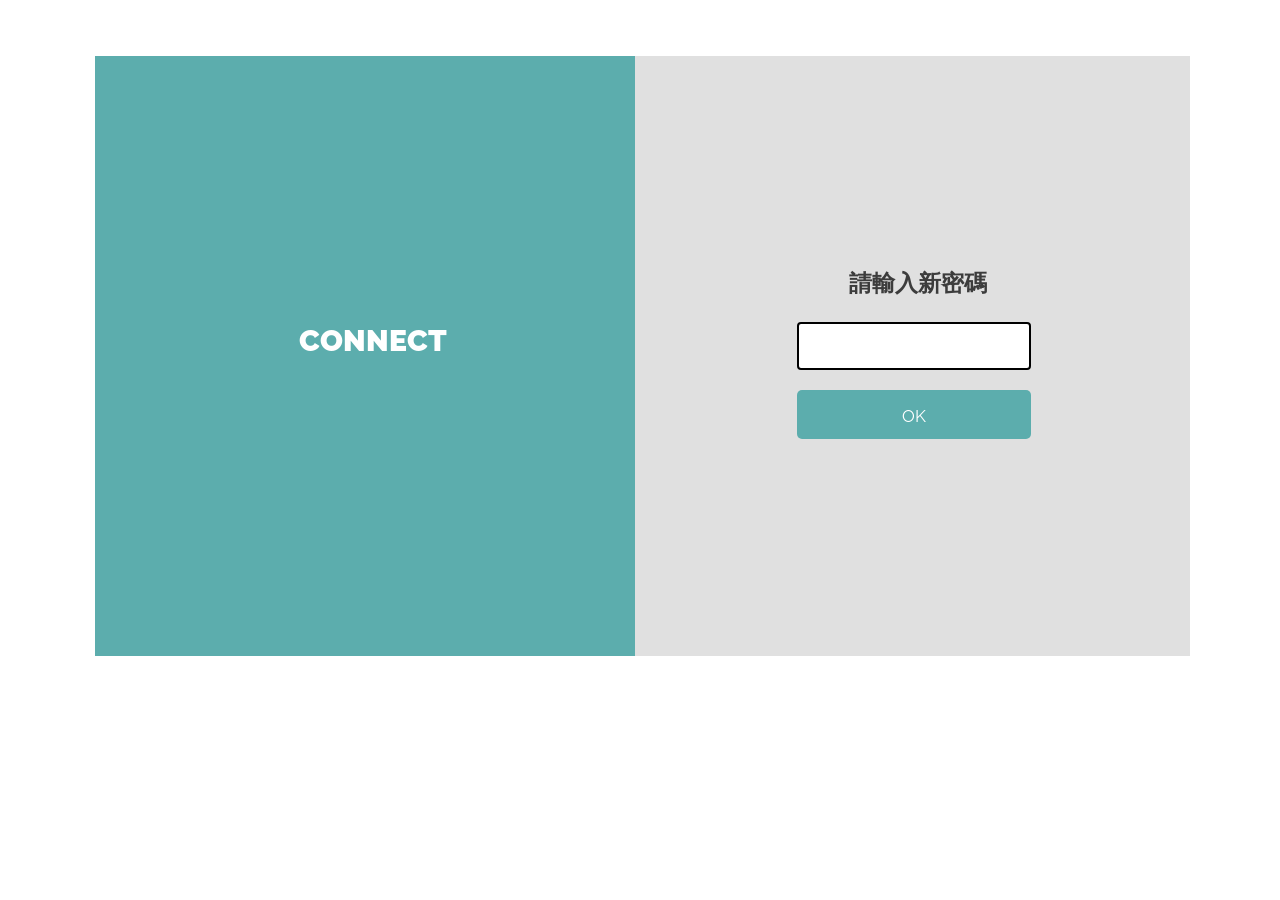
<file: Web/createNew.html>
<!DOCTYPE html>
<html lang="en">
    <head>
        <meta charset="UTF-8">
        <meta name="viewport" content="width=device-width, initial-scale=1.0, minimum-scale=0.5, maximum-scale=2.0, user-scalable=yes" />
        <link rel="stylesheet" href="fragments/bootstrap/dist/css/bootstrap.min.css">
		<link rel="stylesheet" href="fragments/fontawesome/css/all.css">
		<link rel="stylesheet" href="css/style.css">
        <!-- title -->
		<title>CreateNew</title>
		<!--logo-->
		<link rel="shortcut icon" href="img/Steam.ico">
    </head>
    <body>
        <div class="container">
            <div class="wrappers">
                <div class="leftBox">
                    <h2>CONNECT</h2>
                </div>
                <div class="rightBox row justify-content-center">
                    <h3 class="col-md-12 col-12">請輸入新密碼</h3>
                    <form action="createNew.html">
                        <input class="col-md-10 col-10 new" type="text" id="user_password">
                        <input class="col-md-10 col-10 sub" type="button" value="OK" onclick="resetPwd()">
                    </form>
                </div>
            </div>
        </div>

        <!--js link-->
		<script src="fragments/jquery/jquery-3.4.1.min.js"></script>
		<script src="fragments/bootstrap/dist/js/bootstrap.min.js"></script>
		<script src="fragments/bootbox/bootbox.min.js"></script>
		<script src="js/common.js"></script>
        <script src="js/createNew.js"></script>
    </body>
</html>
</file>
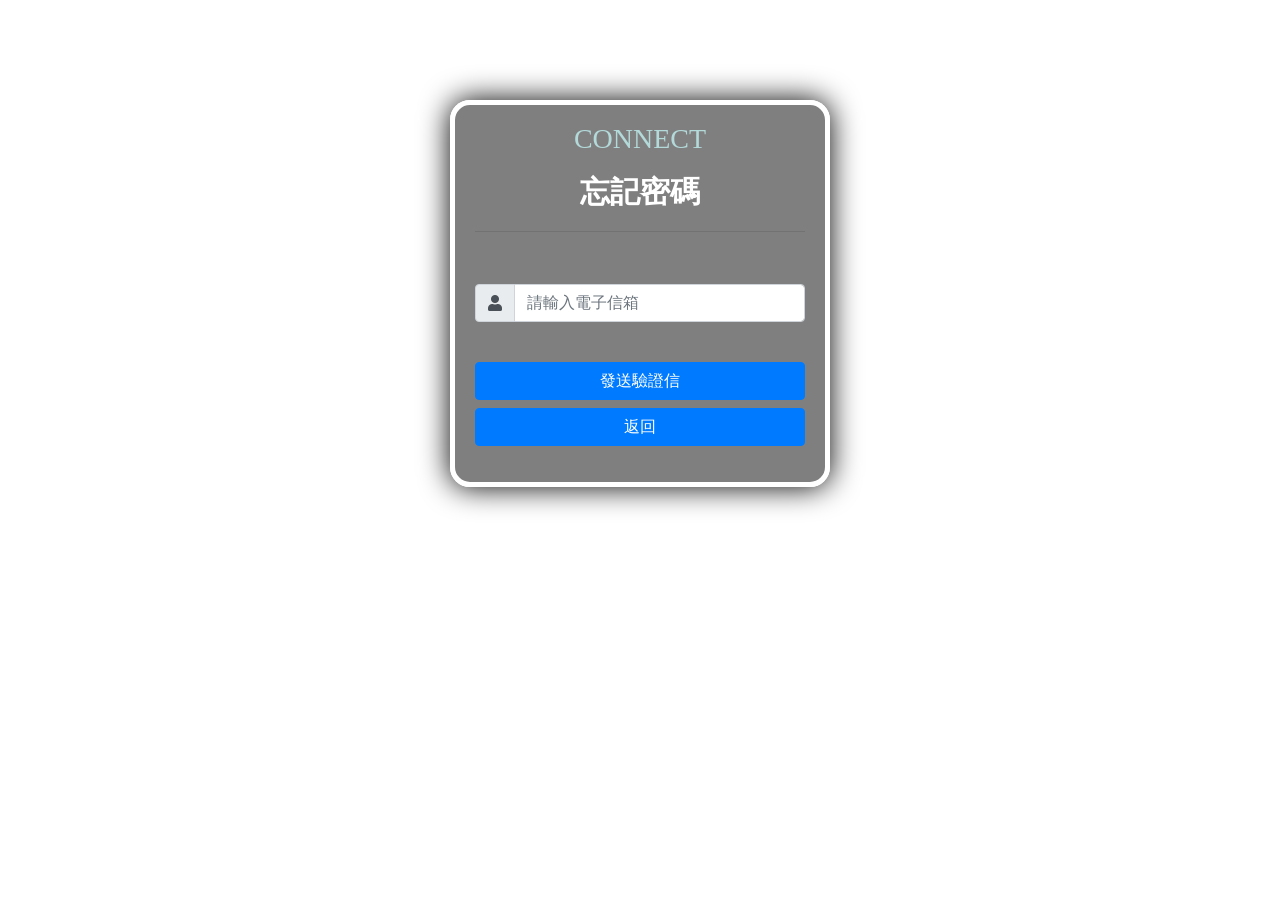
<file: Web/forgot.html>
<!--<!DOCTYPE html>-->
<html>
	<head>
		<!--css link-->
		<meta charset="UTF-8">
		<meta name="viewport" content="width=device-width, initial-scale=1.0, minimum-scale=0.5, maximum-scale=2.0, user-scalable=yes" />
		<link rel="stylesheet" href="fragments/bootstrap/dist/css/bootstrap.min.css">
		<link rel="stylesheet" href="fragments/fontawesome/css/all.css">
		<link rel="stylesheet" href="css/login.css">
		<!-- title -->
		<title>Forgot</title>
		<!--logo-->
		<link rel="shortcut icon" href="img/Steam.ico">
		
	</head>
	<body>
		<div class="container">
			<div class="row">
				<aside class="col-sm-4"></aside>
				<aside class="col-sm-4">
					<div class="row justify-content-center align-items-center cards">
						<article class="card-body login">
							<h1>CONNECT</h1>
							<h2 class="card-title text-center mb-4 mt-1 title">忘記密碼</h2>
							<hr><br/>
							<form action="forgot.html">
								<!--email-->
								<div class="form-group">
									<div class="input-group forget">
										<div class="input-group-prepend">
											<span class="input-group-text"> <i class="fa fa-user"></i> </span>
										</div>
										<input type="email" id="user_Email" class="form-control" placeholder="請輸入電子信箱">
									</div>
								</div>
								<!--send email and cancel button-->
								<div class="form-group">
									<button type="button" class="btn btn-primary btn-block" onclick="forgotPwd()">發送驗證信</button>
									<button type="button" class="btn btn-primary btn-block" onmousedown="location='./login.html'">返回</button>
								</div>
							</form>
						</article>
					</div>
				</aside> 
			</div>
		</div> 
		
		<!--js link-->
		<script src="fragments/jquery/jquery-3.4.1.min.js"></script>
		<script src="fragments/bootstrap/dist/js/bootstrap.min.js"></script>
		<script src="fragments/bootbox/bootbox.min.js"></script>
		<script src="js/common.js"></script>
		<script src="js/forgot.js"></script>
	</body>
</html>
</file>
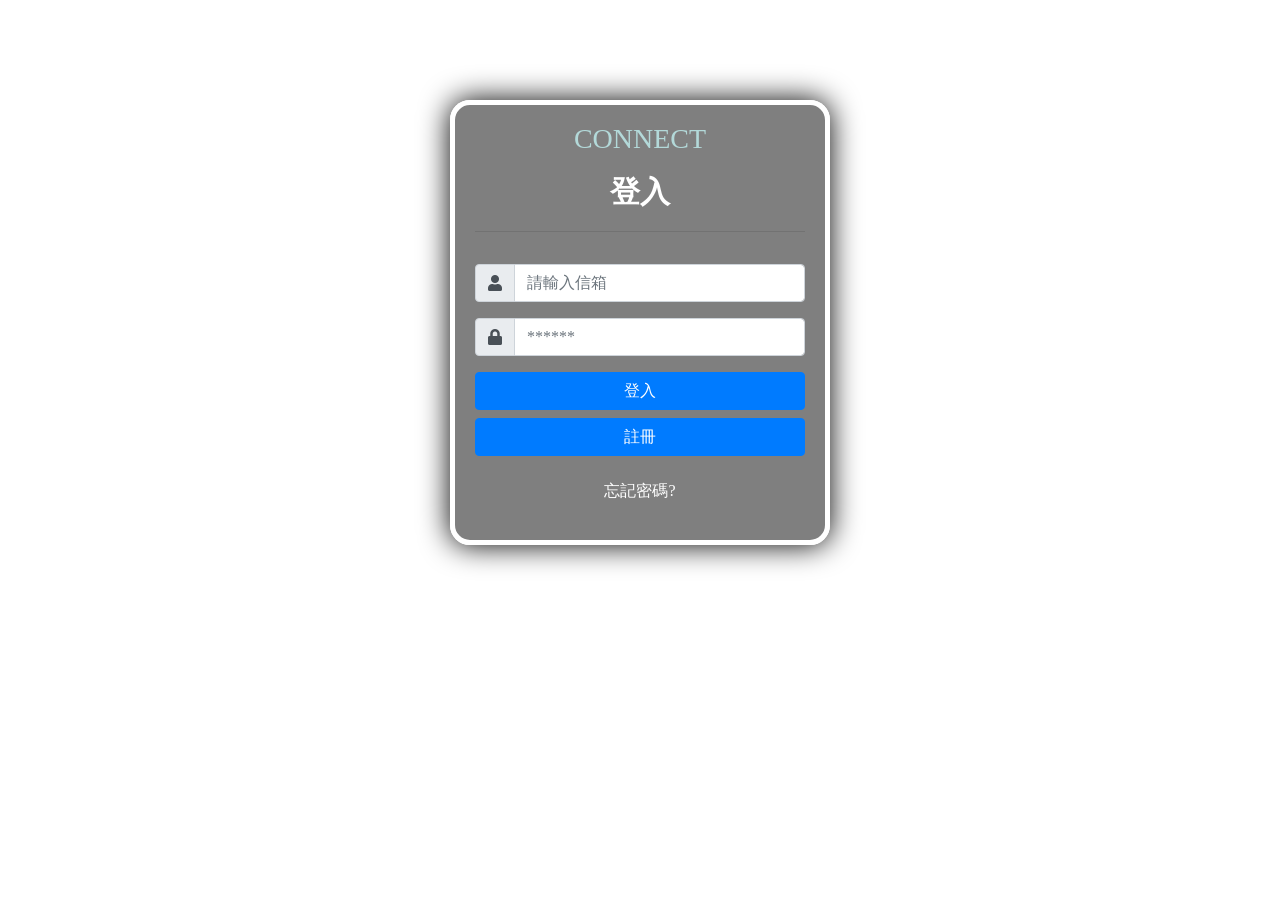
<file: Web/login.html>
<!--<!DOCTYPE html>-->
<html>
	<head>
		<!--css link-->
		<meta charset="UTF-8">
		<meta name="viewport" content="width=device-width, initial-scale=1.0, minimum-scale=0.5, maximum-scale=2.0, user-scalable=yes" />
		<link rel="stylesheet" href="fragments/bootstrap/dist/css/bootstrap.min.css">
		<link rel="stylesheet" href="fragments/fontawesome/css/all.css">
		<link rel="stylesheet" href="css/login.css">
		<!-- title -->
		<title>Login</title>
		<!--logo-->
		<link rel="shortcut icon" href="img/Steam.ico">
	</head>
	<body>
		<div class="container">
			<div class="row align-items-center">
				<aside class="col-sm-4 col-xs-2"></aside>
				<aside class="col-sm-4 col-xs-10">
					<div class="row justify-content-center align-items-center cards">
						<article class="card-body login">
							<h1>CONNECT</h1>
							<h2 class="card-title text-center mb-4 mt-1 title">登入</h2>
							<hr><br/>
							<form action="login.html">
								<!--Account-->
								<div class="form-group">
									<div class="input-group">
										<div class="input-group-prepend">
											<span class="input-group-text"> <i class="fa fa-user"></i> </span>
										</div>
										<input id="user_Email" class="form-control" placeholder="請輸入信箱" type="email">
									</div>
								</div>
								<!--password-->
								<div class="form-group">
									<div class="input-group">
										<div class="input-group-prepend">
											<span class="input-group-text"> <i class="fa fa-lock"></i> </span>
										</div>
										<input id="user_password" class="form-control" placeholder="******" type="password">
									</div>
								</div>
								<!--submit and registered-->
								<div class="form-group">
									<button type="button" class="btn btn-primary btn-block" onclick="login()">登入</button>
									<button type="button" class="btn btn-primary btn-block" onmousedown="location='./signup.html'">註冊</button>
								</div>
								<p class="text-center"><a href="forgot.html" class="btn forgot">忘記密碼?</a></p>
							</form>
						</article>
					</div>
				</aside> 
			</div>
		</div> 

		<!--js link-->
		<script src="fragments/jquery/jquery-3.4.1.min.js"></script>
		<script src="fragments/bootstrap/dist/js/bootstrap.min.js"></script>
		<script src="fragments/bootbox/bootbox.min.js"></script>
		<script src="js/common.js"></script>
		<script src="js/login.js"></script>
	</body>
</html>
</file>
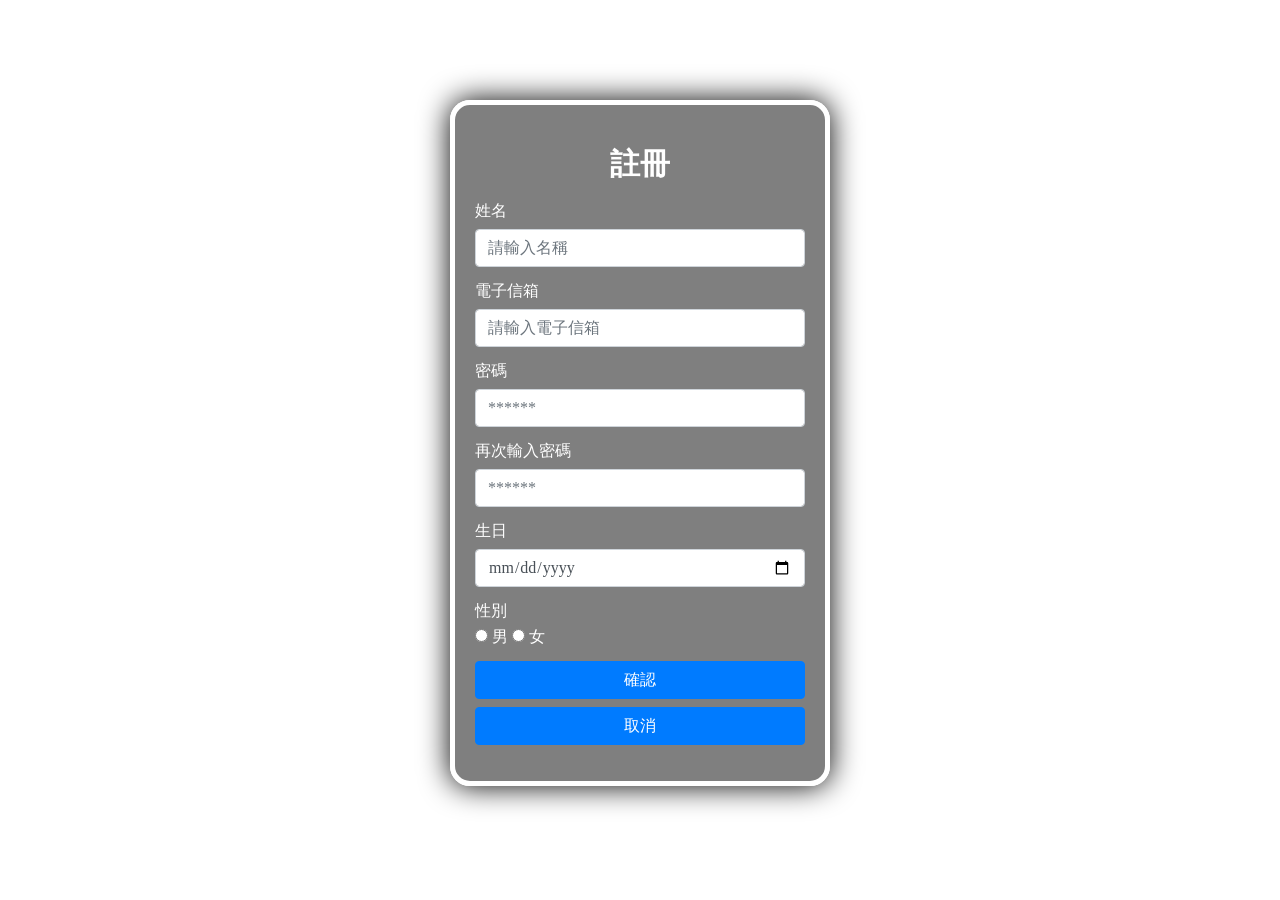
<file: Web/signup.html>
<!--<!DOCTYPE html>-->
<html>
	<head>
		<!--css link-->
		<meta charset="UTF-8">
		<meta name="viewport" content="width=device-width, initial-scale=1.0, minimum-scale=0.5, maximum-scale=2.0, user-scalable=yes" />
		<link rel="stylesheet" href="fragments/bootstrap/dist/css/bootstrap.min.css">
		<link rel="stylesheet" href="fragments/fontawesome/css/all.css">
		<link rel="stylesheet" href="css/login.css">
		<!-- title -->
		<title>SignUp</title>	
		<!--logo-->
		<link rel="shortcut icon" href="img/Steam.ico">

	</head>
	<body>
		<div class="container">	
			<div class="row">
				<aside class="col-sm-4"></aside>
				<aside class="col-sm-4">
					<div class="row justify-content-center align-items-center cards">
						<article class="card-body login">
							<h2 class="card-title text-center mb-4 mt-1 title">註冊</h2>
							<form action="signup.html">
								<!--name-->
								<div class="form-group">
									<label class="la">姓名</label>
									<input type="text" id="user_name" class="form-control" placeholder="請輸入名稱" required="required" autocomplete="off">
								</div>
								<!--email-->
								<div class="form-group">
									<label class="la">電子信箱</label>
									<input type="email" id="user_Email" class="form-control" placeholder="請輸入電子信箱" required="required" autocomplete="off">
								</div>
								<!--password-->
								<div class="form-group">
									<label class="la">密碼</label>
									<input type="password" id="user_password" class="form-control" placeholder="******">
								</div>
								<!--Confirm password-->
								<div class="form-group">
									<label class="la">再次輸入密碼</label>
									<input type="password" id="ConfirmPassword" class="form-control" placeholder="******">
								</div>
								<!--birthday-->
								<div class="form-group">
									<label class="la">生日</label>
									<input type="date" id="user_age" class="form-control" required="required" autocomplete="off" max="">
								</div> 
								<!--gender-->
								<div class="form-group">
									<label class="la">性別</label> 
									<div class="checkbox">
										<input type="radio" id="user_gender" value="male"> <span class="la">男</span>
										<input type="radio" id="user_gender" value="women"> <span class="la">女</span>
									</div> 
								</div> 
								<!--ok or cancel button-->
								<div class="form-group">
									<button type="button" class="btn btn-primary btn-block" required="required" autocomplete="off" onclick="register()">確認</button>
									<button type="button" class="btn btn-primary btn-block" required="required" autocomplete="off"  onmousedown="location='./login.html'">取消</button>
								</div>                                                          
							</form>
						</article>
					</div>
				</aside>
			</div> 
		</div>

		<!--js link-->
		<script src="fragments/jquery/jquery-3.4.1.min.js"></script>
		<script src="fragments/bootstrap/dist/js/bootstrap.min.js"></script>
		<script src="fragments/bootbox/bootbox.min.js"></script>
		<script src="js/common.js"></script>
		<script src="js/signup.js"></script>			
	</body>
</html>
</file>
<file: Web/css/login.css>
html, body, div, span, applet, object, iframe,
h1, h2, h3, h4, h5, h6, p, blockquote, pre,
a, abbr, acronym, address, big, cite, code,
del, dfn, em, img, ins, kbd, q, s, samp,
small, strike, strong, sub, sup, tt, var,
b, u, i, center,
dl, dt, dd, ol, ul, li,
fieldset, form, label, legend,
table, caption, tbody, tfoot, thead, tr, th, td,
article, aside, canvas, details, embed, 
figure, figcaption, footer, header, hgroup, 
menu, nav, output, ruby, section, summary,
time, mark, audio, video {
  margin: 0;
  padding: 0;
  border: 0;
  font-size: 100%;
  font: inherit;
  vertical-align: baseline;
}
/* HTML5 display-role reset for older browsers */
article, aside, details, figcaption, figure, 
footer, header, hgroup, menu, nav, section {
  display: block;
}
body {
  line-height: 1;
  font-family:  Microsoft JhengHei !important;
}
ol, ul {
  list-style: none;
}
blockquote, q {
  quotes: none;
}
blockquote:before, blockquote:after,
q:before, q:after {
  content: '';
  content: none;
}
table {
  border-collapse: collapse;
  border-spacing: 0;
}
/*---------------------------------------------*/
body 
{
  box-sizing: border-box;
  font-family: "Noto Sans TC", sans-serif;
  background: url("https://shoplineimg.com/594b474cd4e395a054002dd9/5de7954f07d4ba003cad2ae4/800x.jpg?");
  background-repeat: no-repeat;
  background-attachment: fixed;
  background-position: center;
  background-size: cover;
  padding-top: 100px;
}

.login 
{
  background-color: rgba(0,0,0,.5);
  border-radius: 20px;
  border: 5px solid #fff;
  box-shadow: 0 0 30px #000;
  backdrop-filter: blur(5px);
}
.login:hover
{
  border: 5px solid #B3D9D9;
}
.login h1
{
  text-align: center;
  color: #B3D9D9;
  font-size: 28px;
  font-family: Microsoft JhengHei;
}

.title
{
  padding-top:20px;
  color: #fff; 
  margin-bottom: 30px;
  text-align: center;
  font-size: 30px;
  font-weight: bold;
}
.forgot, .la
{
  color: #fff;
  margin-bottom: 10px;
}
.forget
{
  margin: 20px 0 40px 0;
}
</file>
<file: Web/css/style.css>
@charset "UTF-8";
@import url(font-awesome.min.css);
@import url(http://fonts.googleapis.com/css?family=Raleway:700,400);

/*
	Transit by TEMPLATED
	templated.co @templatedco
	Released for free under the Creative Commons Attribution 3.0 license (templated.co/license)
*/

/* Basic */

	body {
		background: #fff;
	}

		body.is-loading *, body.is-loading *:before, body.is-loading *:after {
			-moz-animation: none !important;
			-webkit-animation: none !important;
			-o-animation: none !important;
			-ms-animation: none !important;
			animation: none !important;
			-moz-transition: none !important;
			-webkit-transition: none !important;
			-o-transition: none !important;
			-ms-transition: none !important;
			transition: none !important;
		}

	body, input, select, textarea {
		color: #444;
		font-family: Microsoft JhengHei ,"Raleway", Helvetica, sans-serif;
		font-size: 13pt;
		font-weight: 400;
		line-height: 1.65em;
	}

	a {
		color: #383b43;
		text-decoration: none;
	}

	

	strong, b {
		color: #474747;
		font-weight: 700;
	}

	em, i {
		font-style: italic;
	}

	p {
		margin: 0 0 2em 0;
	}

	h1, h2, h3, h4, h5, h6 {
		color: #3C3C3C;
		font-weight: 700;
		line-height: 1em;
		margin: 0 0 1em 0;
	}

		h1 a, h2 a, h3 a, h4 a, h5 a, h6 a {
			color: inherit;
			text-decoration: none;
		}

	h2 {
		font-size: 1.75em;
		line-height: 1.5em;
	}

	h3 {
		font-size: 1.35em;
		line-height: 1.5em;
	}

	h4 {
		font-size: 1.1em;
		line-height: 1.5em;
	}

	h5 {
		font-size: 0.9em;
		line-height: 1.5em;
	}

	h6 {
		font-size: 0.7em;
		line-height: 1.5em;
	}

	sub {
		font-size: 0.8em;
		position: relative;
		top: 0.5em;
	}

	sup {
		font-size: 0.8em;
		position: relative;
		top: -0.5em;
	}

	hr {
		border: 0;
		border-bottom: solid 1px rgba(144, 144, 144, 0.25);
		margin: 2em 0;
	}

		hr.major {
			margin: 3em 0;
		}

	blockquote {
		border-left: solid 4px rgba(144, 144, 144, 0.25);
		font-style: italic;
		margin: 0 0 2em 0;
		padding: 0.5em 0 0.5em 2em;
	}

	code {
		background: rgba(144, 144, 144, 0.075);
		border-radius: 4px;
		border: solid 1px rgba(144, 144, 144, 0.25);
		font-family: "Courier New", monospace;
		font-size: 0.9em;
		margin: 0 0.25em;
		padding: 0.25em 0.65em;
	}

	pre {
		-webkit-overflow-scrolling: touch;
		font-family: "Courier New", monospace;
		font-size: 0.9em;
		margin: 0 0 2em 0;
	}

		pre code {
			display: block;
			line-height: 1.75em;
			padding: 1em 1.5em;
			overflow-x: auto;
		}

	.align-left {
		text-align: left;
	}

	.align-center {
		text-align: center;
	}

	.align-right {
		text-align: right;
	}

/* Section/Article */

	section.special, article.special {
		text-align: center;
	}

	header p {
		color: #858585;
		position: relative;
		margin: 0 0 1.5em 0;
	}

	header h2 + p {
		font-size: 1.25em;
		margin-top: -1em;
		line-height: 1.5em;
	}

	header h3 + p {
		font-size: 1.1em;
		margin-top: -0.8em;
		line-height: 1.5em;
	}

	header h4 + p,
	header h5 + p,
	header h6 + p {
		font-size: 0.9em;
		margin-top: -0.6em;
		line-height: 1.5em;
	}

	header.major {
		text-align: center;
		margin-bottom: 4em;
	}

		header.major h2 {
			font-size: 3em;
			margin-bottom: 0.5em;
		}

		header.major p {
			font-size: 1.5em;
		}

/* Form */

	form {
		margin: 0 0 2em 0;
	}

	label {
		color: #474747;
		display: block;
		font-size: 0.9em;
		font-weight: 700;
		margin: 0 0 1em 0;
	}

	input[type="text"],
	input[type="password"],
	input[type="email"],
	select,
	textarea {
		-moz-appearance: none;
		-webkit-appearance: none;
		-o-appearance: none;
		-ms-appearance: none;
		appearance: none;
		background:#fff;
		border-radius: 4px;
		border: none;
		color: inherit;
		display: block;
		outline: 0;
		padding: 0 1em;
		text-decoration: none;
		/*width: 20%;*/
	}

		input[type="text"]:invalid,
		input[type="password"]:invalid,
		input[type="email"]:invalid,
		select:invalid,
		textarea:invalid {
			box-shadow: none;
		}

		input[type="text"]:focus,
		input[type="password"]:focus,
		input[type="email"]:focus,
		select:focus,
		textarea:focus {
			border-color: #383b43;
			box-shadow: 0 0 0 1px #383b43;
		}

	.select-wrapper {
		text-decoration: none;
		display: block;
		position: relative;
	}

		.select-wrapper:before {
			content: "";
			-moz-osx-font-smoothing: grayscale;
			-webkit-font-smoothing: antialiased;
			font-family: FontAwesome;
			font-style: normal;
			font-weight: normal;
			text-transform: none !important;
		}

		.select-wrapper:before {
			color: rgba(144, 144, 144, 0.25);
			display: block;
			height: 2.75em;
			line-height: 2.75em;
			pointer-events: none;
			position: absolute;
			right: 0;
			text-align: center;
			top: 0;
			width: 2.75em;
		}

		.select-wrapper select::-ms-expand {
			display: none;
		}

	input[type="text"],
	input[type="password"],
	input[type="email"],
	select {
		height: 2.75em;
	}

	/*textarea {
		padding: 0.75em 1em;
	}*/

	input[type="checkbox"],
	input[type="radio"] {
		-moz-appearance: none;
		-webkit-appearance: none;
		-o-appearance: none;
		-ms-appearance: none;
		appearance: none;
		display: block;
		margin-right: -2em;
		opacity: 0;
		width: 1em;
		z-index: -1;
	}

		input[type="checkbox"] + label,
		input[type="radio"] + label {
			text-decoration: none;
			color: #444;
			cursor: pointer;
			display: inline-block;
			font-size: 1em;
			font-weight: 400;
			padding-left: 2.4em;
			padding-right: 0.75em;
			position: relative;
		}

			input[type="checkbox"] + label:before,
			input[type="radio"] + label:before {
				-moz-osx-font-smoothing: grayscale;
				-webkit-font-smoothing: antialiased;
				font-family: FontAwesome;
				font-style: normal;
				font-weight: normal;
				text-transform: none !important;
			}

			input[type="checkbox"] + label:before,
			input[type="radio"] + label:before {
				background: rgba(144, 144, 144, 0.075);
				border-radius: 4px;
				border: solid 1px rgba(144, 144, 144, 0.25);
				content: '';
				display: inline-block;
				height: 1.65em;
				left: 0;
				line-height: 1.58125em;
				position: absolute;
				text-align: center;
				top: 0;
				width: 1.65em;
			}

		input[type="checkbox"]:checked + label:before,
		input[type="radio"]:checked + label:before {
			background: #3cadd4;
			border-color: #3cadd4;
			color: #ffffff;
			content: '\f00c';
		}

		input[type="checkbox"]:focus + label:before,
		input[type="radio"]:focus + label:before {
			border-color: #383b43;
			box-shadow: 0 0 0 1px #383b43;
		}

	input[type="checkbox"] + label:before {
		border-radius: 4px;
	}
	
	input[type="radio"] + label:before {
		border-radius: 100%;
	}

	::-webkit-input-placeholder {
		color: #858585 !important;
		opacity: 1.0;
	}

	:-moz-placeholder {
		color: #858585 !important;
		opacity: 1.0;
	}

	::-moz-placeholder {
		color: #858585 !important;
		opacity: 1.0;
	}

	:-ms-input-placeholder {
		color: #858585 !important;
		opacity: 1.0;
	}

	.formerize-placeholder {
		color: #858585 !important;
		opacity: 1.0;
	}

/* Box */

	.box {
		border-radius: 4px;
		border: solid 1px rgba(144, 144, 144, 0.25);
		margin-bottom: 2em;
		padding: 1.5em;
		overflow : auto;
	}

		.box > :last-child,
		.box > :last-child > :last-child,
		.box > :last-child > :last-child > :last-child {
			margin-bottom: 0;
		}

		.box.alt {
			border: 0;
			border-radius: 0;
			padding: 0;
		}

/* Icon */

	.icon {
		text-decoration: none;
		border-bottom: none;
		position: relative;
	}

		.icon:before {
			-moz-osx-font-smoothing: grayscale;
			-webkit-font-smoothing: antialiased;
			font-family: FontAwesome;
			font-style: normal;
			font-weight: normal;
			text-transform: none !important;
		}

		.icon:active, .icon:hover {
			text-decoration: none;
		}

		.icon > .label {
			display: none;
		}

		.icon.rounded {
			background-color: #383b43;
			border-radius: 100%;
			color: #ffffff;
			display: inline-block;
			height: 3.25em;
			line-height: 3.25em;
			text-align: center;
			width: 3.25em;
		}

			.icon.rounded.big {
				font-size: 2.5em;
				margin-bottom: 0.5em;
			}

			.icon.rounded.color1 {
				background-color: #3cadd4;
			}

			.icon.rounded.color2 {
				background-color: #3c61d4;
			}

			.icon.rounded.color3 {
				background-color: #633cd4;
			}

			.icon.rounded.color4 {
				background-color: #af3cd4;
			}

			.icon.rounded.color5 {
				background-color: #d43cad;
			}

			.icon.rounded.color6 {
				background-color: #d43c61;
			}

			.icon.rounded.color7 {
				background-color: #d4633c;
			}

			.icon.rounded.color8 {
				background-color: #d4af3c;
			}

			.icon.rounded.color9 {
				background-color: #add43c;
			}

			.icon.rounded.color10 {
				background-color: #61d43c;
			}

			.icon.rounded.fa-twitter {
				background-color: #2daae4;
			}

			.icon.rounded.fa-facebook {
				background-color: #39599f;
			}

			.icon.rounded.fa-google-plus {
				background-color: #c91e1f;
			}

			.icon.rounded.fa-dribbble {
				background-color: #c4376b;
			}

			.icon.rounded.fa-tumblr, .icon.rounded.fa-linkedin {
				background-color: #31516a;
			}

			.icon.rounded.fa-rss {
				background-color: #f2600b;
			}

/* Image */

	.image {
		border-radius: 4px;
		border: 0;
		display: inline-block;
		position: relative;
	}

		.image img {
			border-radius: 4px;
			display: block;
		}

		.image.left {
			float: left;
			padding: 0 1.5em 1em 0;
			top: 0.25em;
		}

		.image.right {
			float: right;
			padding: 0 0 1em 1.5em;
			top: 0.25em;
		}

		.image.left, .image.right {
			max-width: 40%;
		}

			.image.left img, .image.right img {
				width: 100%;
			}

		.image.fit {
			display: block;
			margin: 0 0 2em 0;
			width: 100%;
		}

			.image.fit img {
				width: 100%;
			}

/* List */

	ol {
		list-style: decimal;
		margin: 0 0 2em 0;
		padding-left: 1.25em;
	}

		ol li {
			padding-left: 0.25em;
		}

	ul {
		list-style: disc;
		margin: 0 0 2em 0;
		padding-left: 1em;
	}

		ul li {
			padding-left: 0.5em;
		}

		ul.alt {
			list-style: none;
			padding-left: 0;
		}

			ul.alt li {
				border-top: solid 1px rgba(144, 144, 144, 0.25);
				padding: 0.5em 0;
			}

				ul.alt li:first-child {
					border-top: 0;
					padding-top: 0;
				}

		ul.unstyled {
			list-style: none;
			padding-left: 0;
		}

			ul.unstyled li {
				padding: 0.4em 0;
			}

		ul.icons {
			cursor: default;
			list-style: none;
			padding-left: 0;
		}

			ul.icons li {
				display: inline-block;
				padding: 0 1em 0 0;
			}

				ul.icons li:last-child {
					padding-right: 0;
				}

				ul.icons li .icon:before {
					font-size: 2em;
				}

		ul.actions {
			cursor: default;
			list-style: none;
			padding-left: 0;
		}

			ul.actions li {
				display: inline-block;
				padding: 0 1em 0 0;
				vertical-align: middle;
			}

				ul.actions li:last-child {
					padding-right: 0;
				}

			ul.actions.small li {
				padding: 0 0.5em 0 0;
			}

			ul.actions.vertical li {
				display: block;
				padding: 1em 0 0 0;
			}

				ul.actions.vertical li:first-child {
					padding-top: 0;
				}

				ul.actions.vertical li > * {
					margin-bottom: 0;
				}

			ul.actions.vertical.small li {
				padding: 0.5em 0 0 0;
			}

				ul.actions.vertical.small li:first-child {
					padding-top: 0;
				}

			ul.actions.fit {
				display: table;
				margin-left: -1em;
				padding: 0;
				table-layout: fixed;
				width: calc(100% + 1em);
			}

				ul.actions.fit li {
					display: table-cell;
					padding: 0 0 0 1em;
				}

					ul.actions.fit li > * {
						margin-bottom: 0;
					}

				ul.actions.fit.small {
					margin-left: -0.5em;
					width: calc(100% + 0.5em);
				}

					ul.actions.fit.small li {
						padding: 0 0 0 0.5em;
					}

	dl {
		margin: 0 0 2em 0;
	}

/* Table */

	.table-wrapper {
		-webkit-overflow-scrolling: touch;
		overflow-x: auto;
	}

	table {
		margin: 0 0 2em 0;
		width: 100%;
	}

		table tbody tr {
			border: solid 1px rgba(144, 144, 144, 0.25);
			border-left: 0;
			border-right: 0;
		}

			table tbody tr:nth-child(2n + 1) {
				background-color: rgba(144, 144, 144, 0.075);
			}

		table td {
			padding: 0.75em 0.75em;
		}

		table th {
			color: #474747;
			font-size: 0.9em;
			font-weight: 700;
			padding: 0 0.75em 0.75em 0.75em;
			text-align: left;
		}

		table thead {
			border-bottom: solid 2px rgba(144, 144, 144, 0.25);
		}

		table tfoot {
			border-top: solid 2px rgba(144, 144, 144, 0.25);
		}

		table.alt {
			border-collapse: separate;
		}

			table.alt tbody tr td {
				border: solid 1px rgba(144, 144, 144, 0.25);
				border-left-width: 0;
				border-top-width: 0;
			}

				table.alt tbody tr td:first-child {
					border-left-width: 1px;
				}

			table.alt tbody tr:first-child td {
				border-top-width: 1px;
			}

			table.alt thead {
				border-bottom: 0;
			}

			table.alt tfoot {
				border-top: 0;
			}

/* Button */

	input[type="submit"],
	input[type="reset"],
	input[type="button"],
	.button {
		-moz-appearance: none;
		-webkit-appearance: none;
		-o-appearance: none;
		-ms-appearance: none;
		appearance: none;
		-moz-transition: background-color 0.2s ease-in-out, color 0.2s ease-in-out;
		-webkit-transition: background-color 0.2s ease-in-out, color 0.2s ease-in-out;
		-o-transition: background-color 0.2s ease-in-out, color 0.2s ease-in-out;
		-ms-transition: background-color 0.2s ease-in-out, color 0.2s ease-in-out;
		transition: background-color 0.2s ease-in-out, color 0.2s ease-in-out;
		border-radius: 30px;
		border: 0;
		color: #ffffff ;
		cursor: pointer;
		display: inline-block;
		font-weight: 400;
		height: 2.85em;
		line-height: 2.95em;
		text-align: center;
		text-decoration: none;
		white-space: nowrap;
		outline:none;
	}

		input[type="submit"]:hover,
		input[type="reset"]:hover,
		input[type="button"]:hover,
		.button:hover {
			text-decoration: none;
		}

		input[type="submit"]:active,
		input[type="reset"]:active,
		input[type="button"]:active,
		.button:active {
			text-decoration: none;
		}

		input[type="submit"].icon,
		input[type="reset"].icon,
		input[type="button"].icon,
		.button.icon {
			padding-left: 1.35em;
		}

			input[type="submit"].icon:before,
			input[type="reset"].icon:before,
			input[type="button"].icon:before,
			.button.icon:before {
				margin-right: 0.5em;
			}

		input[type="submit"].fit,
		input[type="reset"].fit,
		input[type="button"].fit,
		.button.fit {
			display: block;
			margin: 0 0 1em 0;
			width: 100%;
		}

		input[type="submit"].small,
		input[type="reset"].small,
		input[type="button"].small,
		.button.small {
			font-size: 0.8em;
		}

		input[type="submit"].big,
		input[type="reset"].big,
		input[type="button"].big,
		.button.big {
			font-size: 1.35em;
		}

		input[type="submit"].alt,
		input[type="reset"].alt,
		input[type="button"].alt,
		.button.alt {
			background-color: transparent;
			box-shadow: inset 0 0 0 2px rgba(144, 144, 144, 0.25);
			color: #474747 !important;
		}

			input[type="submit"].alt:hover,
			input[type="reset"].alt:hover,
			input[type="button"].alt:hover,
			.button.alt:hover {
				background-color: rgba(144, 144, 144, 0.075);
			}

			input[type="submit"].alt:active,
			input[type="reset"].alt:active,
			input[type="button"].alt:active,
			.button.alt:active {
				background-color: rgba(144, 144, 144, 0.2);
			}

			input[type="submit"].alt.icon:before,
			input[type="reset"].alt.icon:before,
			input[type="button"].alt.icon:before,
			.button.alt.icon:before {
				color: #858585;
			}

		input[type="submit"].special,
		input[type="reset"].special,
		input[type="button"].special,
		.button.special {
			background-color: #383b43;
			color: #ffffff !important;
		}

			input[type="submit"].special:hover,
			input[type="reset"].special:hover,
			input[type="button"].special:hover,
			.button.special:hover {
				background-color: #444751;
			}

			input[type="submit"].special:active,
			input[type="reset"].special:active,
			input[type="button"].special:active,
			.button.special:active {
				background-color: #2c2f35;
			}

		input[type="submit"].disabled, input[type="submit"]:disabled,
		input[type="reset"].disabled,
		input[type="reset"]:disabled,
		input[type="button"].disabled,
		input[type="button"]:disabled,
		.button.disabled,
		.button:disabled {
			background-color: #444 !important;
			box-shadow: inset 0 -0.15em 0 0 rgba(0, 0, 0, 0.15);
			color: #fff !important;
			cursor: default;
			opacity: 0.25;
		}

/* Header */

	body.landing #header {
		background-color: transparent;
		left: 0;
		position: absolute;
		top: 0;
	}

		body.landing #header nav a {
			color: rgba(255, 255, 255, 0.5);
		}

	#header {
		background-color:#5CADAD;
		color: #ffffff;
		cursor: default;
		font-size: 1.1em;
		height: 6em;
		line-height: 6em;
		width: 100%;
		z-index: 998;
	}

		#header h1 {
			color: #ffffff;
			height: inherit;
			left: 3em;
			line-height: inherit;
			margin: 0;
			padding: 0;
			position: absolute;
			font-size: 25px;
			text-decoration: none !important;
		}
		#header h1 a:hover {
			font-size: 30px;
			transition: .5s;
			text-decoration: none !important;
			color:#fff;
		}



		#header nav {
			height: inherit;
			line-height: inherit;
			position: absolute;
			right: 3em;
			vertical-align: middle;
		}

			#header nav > ul {
				list-style: none;
				margin: 0;
				padding-left: 0;
			}

				#header nav > ul > li {
					border-radius: 4px;
					display: inline-block;
					margin-left: 2em;
					padding-left: 0;
				}

					#header nav > ul > li a {
						-moz-transition: color 0.2s ease-in-out;
						-webkit-transition: color 0.2s ease-in-out;
						-o-transition: color 0.2s ease-in-out;
						-ms-transition: color 0.2s ease-in-out;
						transition: color 0.2s ease-in-out;
						color: #3C3C3C;
						display: inline-block;
						text-decoration: none;
						font-family: Arial;
						font-weight: 600;
					}

						#header nav > ul > li a:active, #header nav > ul > li a:hover {
							color: #ffffff;
						}

					#header nav > ul > li:first-child {
						margin-left: 0;
					}

					#header nav > ul > li .button {
						background-color: #fff;
						color: #444 !important;
						height: 2.25em;
						line-height: 2.25em;
						margin-bottom: 0;
						padding: 0 1em;
						position: relative;
						top: -0.075em;
						vertical-align: middle;
					}

		#header .container {
			position: relative;
		}

			#header .container h1 {
				left: 0;
			}

			#header .container nav {
				right: 0;
			}

/* Banner */

	#banner {
		background-image: url(../images/dark_tint.png), url(../images/bokeh_car_lights_bg.jpg);
		background-position: center center;
		background-size: cover;
		color: #ffffff;
		padding: 14em 0em 14em;
		text-align: center;
	}

		#banner :last-child {
			margin-bottom: 0;
		}

		#banner h2 {
			color: #ffffff;
			font-size: 4em;
			line-height: 1.25em;
			margin: 0 0 0.5em 0;
			padding: 0;
		}

		#banner p {
			font-size: 1.5em;
			margin-bottom: 1.75em;
		}

/* Wrapper */

	.wrapper {
		padding: 6em 0em 4em;
		/* Style 1 Wrapper */
		/* Style 2 Wrapper */
		/* Style 3 Wrapper */
	}

		.wrapper.style1 {
			background-color: #F5F5F5;
			border-bottom: 1px solid rgba(144, 144, 144, 0.25);
			border-top: 1px solid rgba(144, 144, 144, 0.25);
		}

			.wrapper.style1 .box {
				background-color: #fff;
				padding: 3em 2.5em;
			}

				.wrapper.style1 .box h2, .wrapper.style1 .box h3, .wrapper.style1 .box h4, .wrapper.style1 .box h5, .wrapper.style1 .box h6 {
					color: #858585;
				}

		.wrapper.style2 .profiles {
			border-bottom: 1px solid rgba(144, 144, 144, 0.25);
			border-top: 1px solid rgba(144, 144, 144, 0.25);
			margin-bottom: 4em;
			padding-top: 4em;
		}

		.wrapper.style2 .profile {
			margin-bottom: 2em;
			text-align: left;
		}

			.wrapper.style2 .profile img {
				border-radius: 50%;
				float: left;
				margin-bottom: 1em;
				margin-right: 1em;
			}

			.wrapper.style2 .profile h4 {
				margin-bottom: 0;
				margin-top: 1em;
			}

		.wrapper.style2 footer {
			margin-left: auto;
			margin-right: auto;
			width: 70%;
		}

			.wrapper.style2 footer p {
				margin-bottom: 3em;
			}

		.wrapper.style3 {
			background-color: #3cadd4;
			color: #ffffff;
		}

			.wrapper.style3 h2, .wrapper.style3 h3, .wrapper.style3 p {
				color: #ffffff;
			}

			.wrapper.style3 input[type="text"],
			.wrapper.style3 input[type="password"],
			.wrapper.style3 input[type="email"],
			.wrapper.style3 select,
			.wrapper.style3 textarea {
				background-color: #fff;
				color: #444;
			}
			#scrh
			{
				margin-left: 25%;
				margin-right: 1em;
				display:inline-block;
				color:#000;
			}
			.go
			{
				display:inline-block;
				color: #000 !important;

				transition: all 0.5s;
				cursor: pointer;
				
			}
			.go:hover
			{
				background:	#D8D8EB;
				transition: 0.4s;
			}

/* Footer */

	#footer {
		background: #E0E0E0;
		padding: 4em 0em 0em;
	}

		#footer h2, #footer h3, #footer h4 {
			color: #ffffff;
		}

		#footer p, #footer a, #footer li {
			color: #fff;
			font-size: 50px;
			line-height: 1.5;
		}

		#footer .links {
			border-bottom: 1px solid rgba(144, 144, 144, 0.25);
			margin-bottom: 4em;
			padding-bottom: 1em;
		}

		#footer .copyright {
			margin-top: 0.65em;
			padding: 0;
		}

			#footer .copyright li {
				color: #858585;
				display: inline-block;
				list-style: none;
				margin-left: 0.5em;
				padding-left: 0.5em;
			}

				#footer .copyright li:first-child {
					margin-left: 0;
					padding-left: 0;
				}

			#footer .copyright a {
				color: #858585;
			}

		#footer .icons {
			text-align: right;
		}

		#footer a.icon {
			color: #ffffff;
			font-size: 0.65em;
			height: 4em;
			line-height: 4em;
			width: 4em;
			cursor: pointer;
		}
		.end
		{
			text-align: center;
			padding-left: 20vw;
			font-weight: 600;
  			animation-duration: 2s;
		}

/* Grid Demo */

	.grid-demo {
		display: block;
		margin: 0 0 2em 0;
	}

		.grid-demo span {
			background: #8d93a0;
			border-radius: 4px;
			color: rgba(0, 0, 0, 0.25);
			display: block;
			font-weight: 700;
			height: 2.75em;
			line-height: 2.75em;
			text-align: center;
		}

		.grid-demo .row.flush > div span {
			border-radius: 0;
		}

		.grid-demo .row.flush > div:first-child span {
			border-radius: 4px 0 0 4px;
		}

		.grid-demo .row.flush > div:last-child span {
			border-radius: 0 4px 4px 0;
		}
	/* article */
		.article
		{
		  background: #fff;
		  border:3px solid gray;
		  border-radius: 5px;
		  box-shadow: 2px 2px 5px rgba(23, 23, 54, 0.6);
		  display: none;
		  padding:0px 10px;
		}
		.article h3
		{
		  font-size: 25px;
		  margin: 10px 0 15px 0px;
		  font-weight: bold;
		}
		.post
		{
		  background-image:url('../img/add.svg');
		  width:30px !important;
		  height:30px !important;
		}
		.post:hover
		{
			transform: rotate(90deg);
			transition: .5s;
		}
		.article textarea
		{
		  font-size: 20px;
		  border:3px solid gray;
		  padding: 0px 0px;
		}
		.article .pic
		{
		  background-image:url('../img/pic.svg') !important;
		}
		.article .video
		{
		  background-image:url('../img/video.svg') !important;
		}
		.article .pic, .article .video
		{
		  width:30px;
		  height:30px; 
		  background-repeat: no-repeat !important;
		  margin-left: 25px;
		  margin-top: 15px;
		  border-right:0px ;
		  border-top:0px ;
		  border-bottom:0px ;
		  border-left:0px ;
		  outline:none;
		  border-radius: 0%;
		  background: #fff;
		}
		.article #cancel, #user_Post
		{
		  padding: 0px 12px 10px 12px;
		  margin-top: 10px;
		  margin-left: 20px;
		  border-radius: 5px;
		  background: #0080FF;
		  color: #fff;
		  font-size: 15px;
		  font-weight: bold;
		}
		.article #user_Post:hover
		{
		  background: #FF2D2D;
		}
		.foo
		{
			font-family:  Microsoft JhengHei;
			margin-bottom: 50px;
			line-height: 1.5;
			font-size: 35px;
			color: #fff;
		}
		.foo:hover
		{
			animation: jello 1.2s ease-out 1;
		}
		textarea
		{
			resize:none !important;
		}
		.like
		{
			border-radius: 50%;
			overflow: hidden;
			color:#fff;
			cursor: pointer;
		}
		.red
		{
			background:red;
		}
		.command_id
		{
			margin-top: 8px;
			font-size: 18px;
		}
		.cmd
		{
			border:1px solid gray !important;
		}
		.upload
		{
			display:none;
		}
		.command_box
		{
			padding-top: 10px;
			height: 300px;
			border:1px solid gray !important;
			overflow:auto;
			padding-left: 3px;
			padding-right: 10px;
		}
		.like_counter
		{
			display: inline;
			margin-left: 10px;
			font-size: 18px;
		}
		.open
		{
			float: right;
			margin-right: 50px;
			margin-bottom: 15px;
		}
		.bar
		{
			display: flex;
			justify-content: flex-end;
		}
		#grpSelect
		{
			border: 2px solid #FF5151;
			background: #FFECEC	;
			font-weight: bold;
		}
		.command_user
		{
			color: #005AB5;
			margin-bottom: 0px;
		}
		.command_line
		{
			margin-left: 50px;
			color: #000;
			box-sizing: border-box;
		}
		.item__delete--btn
		{
			float: right;
			font-size: 22px;
			background: none;
			border: none;
			cursor: pointer;
			vertical-align: middle;
		}
		.item__delete--btn:focus { outline: none; }
	/*friend*/
		.num
		{
			color:	#005AB5;
		}
		.chat
		{
			margin-right: 20px;
			width:40px !important;
			height:40px !important; 
			border-radius:20% !important;
		}
		.chat:focus
		{
			border:1px solid gray;
		}
		.rr1
		{
			background-image:url('../img/plus.svg');
		}
		.rr2
		{
			background-image:url('../img/close.svg');
		}
		.rr3
		{
			background-image:url('../img/send.svg');
			background-repeat: no-repeat;
		}
		.rr4
		{
			background-image:url('../img/phone.svg');;
		}
		#myModal
		{
			z-index: 10005;
		}
		.box
		{
			border:2px solid gray;
			height: 250px;
		}
		.frd
		{
			margin-bottom: 10px;
		}
		.pickcard {
			width: 150px;
			height: 50px;
			border: 1px solid #333;
			font-size: 20px;
			cursor: pointer;
			-webkit-tap-highlight-color: transparent;
			display: flex;
			align-items: center;
			justify-content: center;
			position: relative;
			z-index: 0;
			transition: 0.2s;
			font-family: Microsoft JhengHei;
		  }
		  .pickcard::before, .pickcard::after {
			position: absolute;
			background: #fff;
			z-index: -1;
			transition: 0.5s;
			content: '';
		  }
		  .pickcard::before {
			height: 50px;
			width: 130px;
		  }
		  .pickcard::after {
			width: 150px;
			height: 30px;
		  }
		  .noselect {
			-webkit-touch-callout: none;
			  -webkit-user-select: none;
			   -khtml-user-select: none;
				 -moz-user-select: none;
				  -ms-user-select: none;
					  user-select: none;
		  }
		  .pickcard:hover::before {
			width: 0px;
			background: #fff;
		  }
		  .pickcard:hover::after {
			height: 0px;
			background: #fff;
			
		  }
		  .pickcard:hover {
			background: 	#FF5151;
			color:#fff;
			border: 2px solid gray;
			box-shadow: 2px 2px 5px rgba(23, 23, 54, 0.6);
		  }
		  .major a
		  {
			text-decoration: none;
		  }
		  .top .group
		  {
			  float: left;
		  }
		  .top .create_group
		  {
			  float: right;
			  background: #005AB5;
		  }
		  .clearfix_top
		  {
			  clear: both;
		  }
		  .chatbox
		  {
			  z-index: 10010;
		  }
		  .group_name
		  {
			  float: left;
			  margin-right: 20px;
		  }
		  #grpn
		  {
			  border:1px solid #E0E0E0;
			  margin-bottom: 15px;
		  }

	/*profile*/
		.pro
		{
			text-align: left;
		}
		.card
		{
			border:1px solid gray;
			border-radius: 10px;
		}	
		.picture
		{
			display: block;
			border-radius: 5%;
			margin:0 auto;
			border:3px solid #E0E0E0;
		}
		.list-card
		{
			border:1px solid gray !important;
			margin-bottom: 25px;
		}
		.mt
		{
			margin-top: 10px;
		}
		.bg 
		{
			filter: blur(3px);
			border-radius: 10px;
		}
		.uName
		{
			text-align: center;
			margin-top: 80px;
		}
		.editData
		{
			margin-left: 80%;
			width:40px;
			height:40px !important; 
			border-radius:20% !important;
			background-image:url('../img/pencil.svg');
		}
		#sure
		{
			margin-right: 20px;
			padding: 10px;
			color:#5B5B5B !important;
		}
		#not
		{
			padding: 10px;
			color:#5B5B5B !important;
		}
		.btngroup
		{
			width: 800px;
		}
		#sure:hover,#not:hover
		{
			background:	#D8D8EB;
			transition: 0.25s;
			border-radius: 15px;
		}
		.dataList ul
		{
			color: #46A3FF;
			float: left;
			margin-right: 30px;
			margin-left: 20px;
		}
		.dataList li, .data li
		{	
			list-style:none;
			margin-top: 30px;
			margin-bottom: 40px;
		}
		.forms
		{
			display: none;
			margin-left: 50px;
		}
		.clearfix
		{
			clear:both;
		}
	/*pickcard*/
		.user_pic
		{
			margin-top: 50px;
		}
		.arrow
		{
			max-width: 100%;
			height: auto;
			margin-left: 70%;
			margin-bottom: 15px;
			background: #fff;
		}
		.invite
		{
			display: block;
			border-radius:10px !important;
			background:#005AB5;
			width: 130px;
			height: 60px;
			color:#fff;	
			margin: 0 auto;
			text-align: center;
			font-size: 17px;
			line-height: 3.5;
			padding-left: 0;
			padding : 0;
		}
		.invite:hover
		{
			background:#2894FF;
		}
		.pcard
		{
			border:10px solid #005AB5;
			border-radius: 10px;
			padding-left: 0px !important;
			padding-right: 0px !important;
			background-image: url('https://cdn1.wishnote.tw/500/2018/05/02/500_1214653_1525235076.jpeg');
			box-shadow: 0 19px 38px rgba(0,0,0,0.30), 0 15px 12px rgba(0,0,0,0.22);
		}	
		.pcard:hover
		{
			margin-top: -15px;
			transition: .25s;
		}
		.pickChat
		{
			margin:80px 0 80px 30px;			
			height: auto;
			border-radius:20% !important; 
			width: 75px ; 
			height: 75px !important;
			background-repeat: no-repeat;
		}
		.pickChat:hover 
		{
			animation: bounce 1.2s ease-out 1;
		}
		.lft
		{
			padding: 0 0 0 0 !important;
			margin-left: -16px;
			background-image:url('../img/send.svg') ;
		}
		.lft2
		{
			background-image:url('../img/phone.svg');
			
		}
		.lft3
		{
			background-image:url('../img/screen.svg');
		}
		#pickModel
		{
			z-index: 10005;
		}
		.pcard .container
		{
			/* width: 100% !important;
			padding: 0 0 0 0 !important; */
		}
		.pcard .row
		{
			/* width: 105% !important; */
			margin: 0 0 0 0 !important;
		}
		.pcard section
		{
			padding: 0 0 0 0 !important;
		}
	/*createNew*/	
		.wrappers
		{
			margin-top: 5%;
			width: 100%;
			display: flex;
		}
		.leftBox
		{
			width: 50%;
			height: 600px;
			display: flex;
			justify-content: center;
			align-items: center;
			background: #5CADAD;
			margin-left: 10px;
		}
		.leftBox h2
		{
			color: #fff;
			font-size: 30px;
			font-weight: 1000;
		}
		.rightBox
		{
			width: 50%;
			height: 600px;
			background: #E0E0E0;
			/*
			border-top: 2px solid #F0F0F0;
			border-bottom: 2px solid #F0F0F0;
			border-right: 2px solid #F0F0F0;
			*/
			display: flex;
			justify-content: center;
			align-items: center;
		}
		.rightBox h3
		{
			text-align: center;
			margin-left: 10px;
			margin-top: 20%;
		}
		.rightBox .new
		{
			border: 2px solid #000;
			margin-top: -200px;
			margin-left: 25px;
		}
		.rightBox .sub
		{
			background: #5CADAD;
			border-radius: 5px ;
			margin-left: 25px;
			margin-top: 20px;
		}
		.rightBox .sub:hover
		{
			background: #4C9D9D;
		}
		.go_search{
			display: none;
			padding: 10px;
			border-right: 10px solid #4C9D9D;
			background: #e0e0e0;
			margin-bottom: 50px;
		}
		#friendinvite{
			display: none;
		}
		.lib section{
			padding: 20px;
			border-radius: 2%;
		}
		.pdpd{
			padding-right: 25px;
		}
		@media (min-width: 600px) {
			#mobileScrh {
				display: none;
			}
		}
		#mobileScrh{
			margin-left: 67px;
			margin-top: -50px;
			margin-bottom: 50px;
			border: 2px solid #e0e0e0;
		}
		#errorMsg{
			display: none;
			color : red;
		}
		.resImg{
			width: 50%;
			height: 50%;
	 	}
		@media screen and (max-width: 600px){
			.resImg{
				width: 66%;
				height: 66%;
			}
		}
		.anonyfoo{background:	linear-gradient(to bottom,	#CEFFCE 0%,#cec7ec 89%,#d8d0ef 94%,#d8d0ef 94%,#c1bfea 100%) !important;}
		.waitloading{ opacity: 0;}
		.load {
			/* border: 16px solid #f3f3f3;
			border-radius: 50%;
			border-top: 16px solid #3498db;
			width: 120px;
			height: 120px;
			-webkit-animation: spin 2s linear ; 
			animation: spin 2s linear ; */
			position: absolute;
			left:50%;
			/* top:30%; */
			display: none;
		}
		.letter {
			animation-name: loadingF;
			animation-duration: 1.6s;
			animation-iteration-count: infinite;
			animation-direction: linear;
			font-size: 25px;
		} 
		.l-1 {animation-delay: 0.48s;}
		.l-2 {animation-delay: 0.6s;}
		.l-3 {animation-delay: 0.72s;}
		.l-4 {animation-delay: 0.84s;}
		.l-5 {animation-delay: 0.96s;}
		.l-6 {animation-delay: 1.08s;}
		.l-7 {animation-delay: 1.2s;}
		.l-8 {animation-delay: 1.32s;}
		.l-9 {animation-delay: 1.44s;}
		.l-10 {animation-delay: 1.56s;}
		@keyframes loadingF {
			0% {
				opacity: 0;
			}
			100% {
				opacity: 1;
			}
		}

		.toTop-arrow {
			width: 3rem;
			height: 3rem;
			padding: 0;
			margin: 0;
			border: 0;
			border-radius: 33%;
			opacity: 1.0;
			cursor: pointer;
			position:fixed;
			right: 1rem;
			bottom: 1rem;
			display: none;
			font-size: 30px;
			background: #FF8000;
		}
		.toTop-arrow::before, .toTop-arrow::after {
			width: 25px;
			height: 6px;
			border-radius: 3px;
			position: absolute;
		}
		.toTop-arrow:focus {outline: none;}
		.card-pd{
			padding: 8px;
		}
		.group-result{
			margin-bottom: 15px;
			padding-left: 0px !important;
		}
		.group-result i{
			padding-right: 15px;
		}
		.btn-title{
			font-weight: bold;
			font-size: 20px;
		}
		.add-pr{
			padding-right: 0px !important;
			font-size: 17px;
		}
		.showgroup{
			display: none;
		}
		.mobile-groupsearch{
			display: none;
			margin-bottom: 30px;
			margin-left: -40px;
		}
		.mobile-groupsearch #scrh{
			border: 1px solid #E0E0E0;
		}
		@media (max-width: 800px) {
			.mobile-groupsearch {
				display: block;
			}
		}
		.mobile-friendsearch{
			display: none;
			margin: 50px 0 30px -40px;
		}
		.mobile-friendsearch #scrh{
			border: 1px solid #E0E0E0;
		}
		@media (max-width: 800px) {
			.mobile-friendsearch {
				display: block;
			}
		}
		.groupbox{
			border: 1px solid #e0e0e0 !important;
		}
		.groupform button{
			font-size: 12px;
		}
		.groupform button:hover{
			background: firebrick;
		}
</file>
